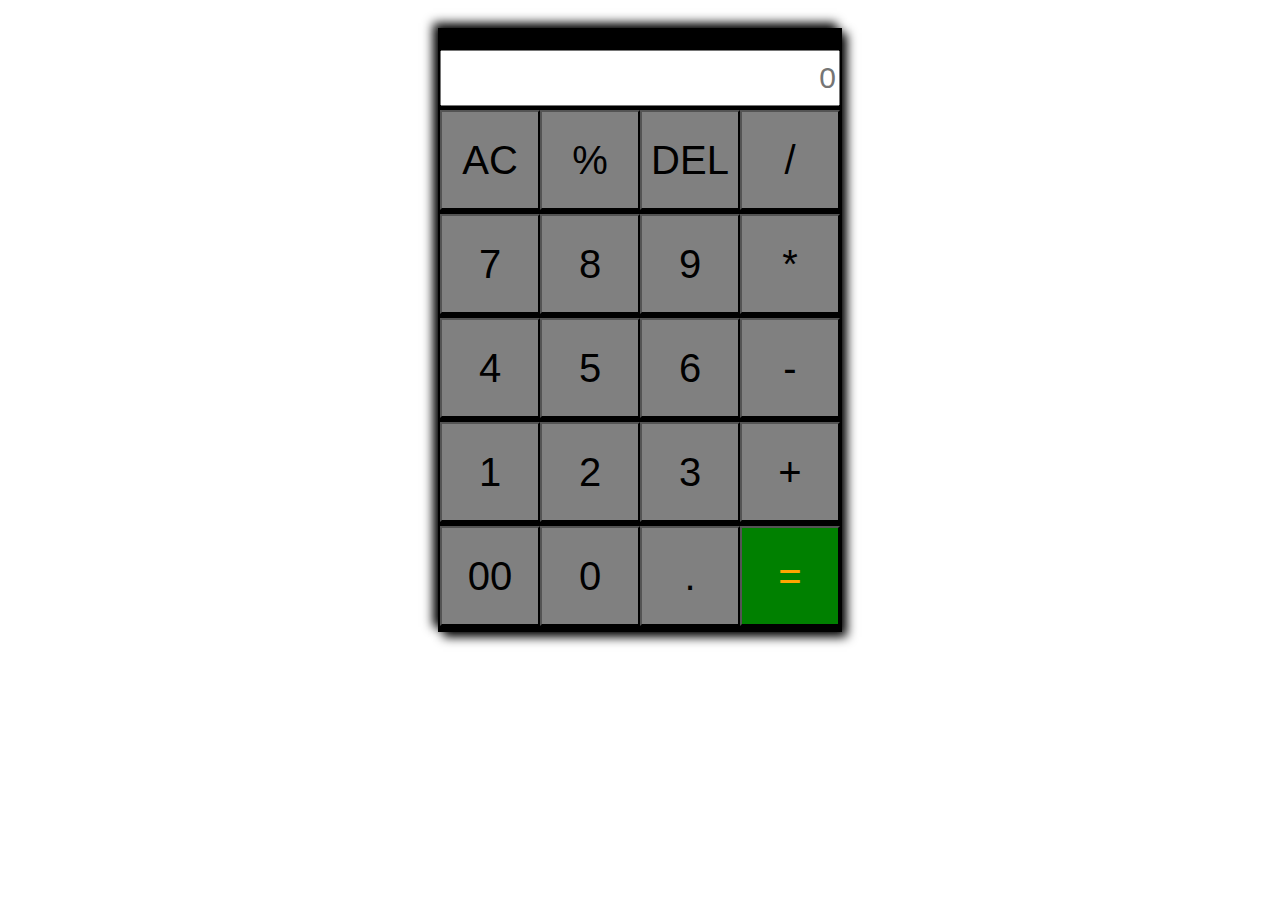
<file: calculator/index.html>
<!DOCTYPE html>
<html lang="en">
<head>
    <meta charset="UTF-8">
    <meta name="viewport" content="width=device-width, initial-scale=1.0">
    <title>Document</title>
    <link rel="stylesheet" href="style.css">
</head>
<body> <div class="main">
        <div class="screen">
            <input type="text" id="input" placeholder="0">
            <br>
            <button class="NUM" id="ac">AC</button>
            <button class="NUM" id="per">%</button>
            <button class="NUM" id="del">DEL</button>
            <button class="NUM" id="dev">/</button>
            <button class="NUM" id="seven">7</button>
            <button class="NUM" id="eight">8</button>
            <button class="NUM" id="nine">9</button>
            <button class="NUM" id="multi">*</button>
            <button class="NUM" id="four" >4</button>
            <button class="NUM" id="five">5</button>
            <button class="NUM" id="six">6</button>
            <button class="NUM" id="sub">-</button>
            <button class="NUM" id="one">1</button>
            <button class="NUM" id="two">2</button>
            <button class="NUM" id="three">3</button>
            <button class="NUM" id="plus">+</button>
            <button class="NUM" id="dzero">00</button>
            <button class="NUM" id="zero">0</button>
            <button class="NUM" id="point">.</button>
            <button class="NUM" id="equl">=</button>
        </div>
    </div>
        <script src="app.js"></script>
</body>
</html>
</file>
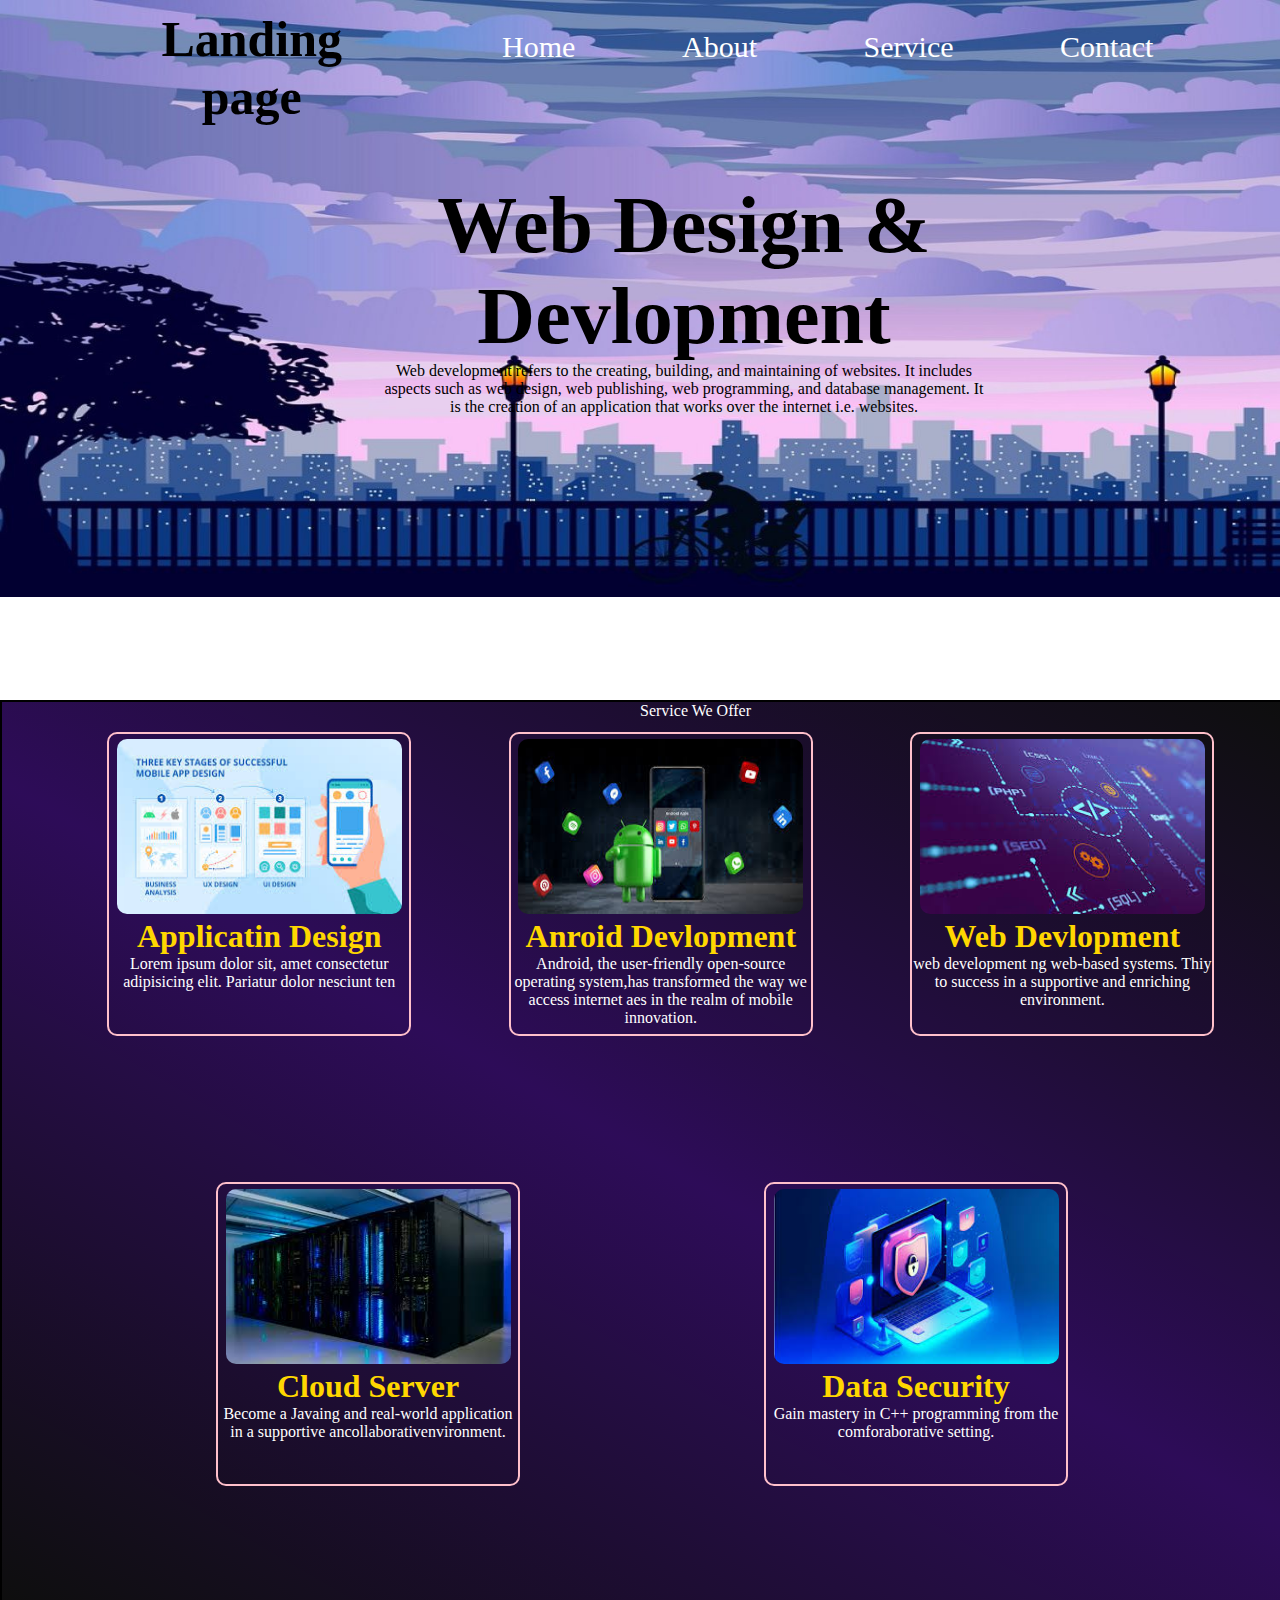
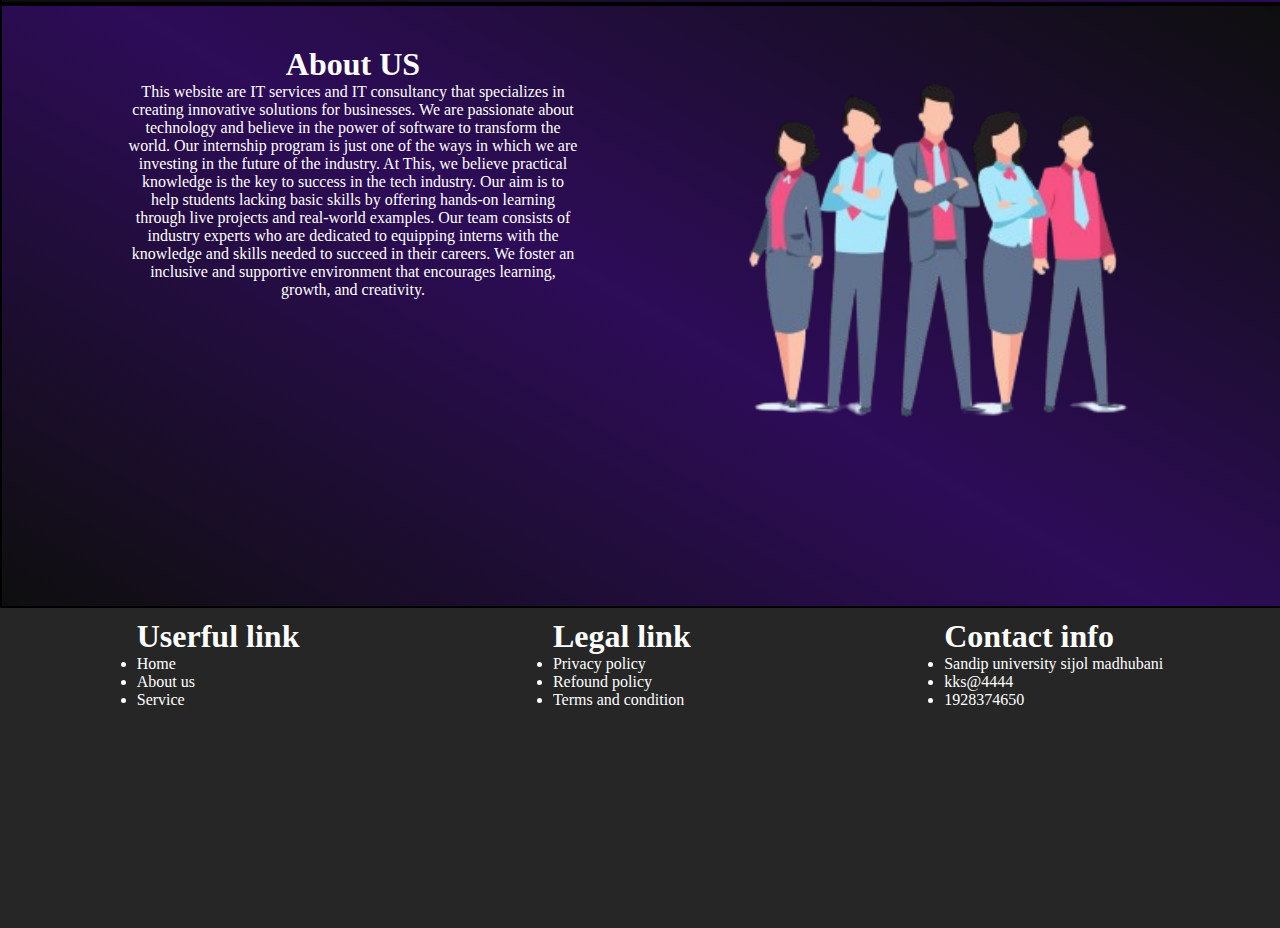
<file: lfinal.html>
<!DOCTYPE html>
<html lang="en">
<head>
    <meta charset="UTF-8">
    <meta name="viewport" content="width=device-width, initial-scale=1.0">
    <title>Document</title>
    <link rel="stylesheet" href="lfinal.css">
</head>
<body>
  <div class="main">
     <nav class="navbar">
        <div class="navf1">
            <h1>Landing page</h1>
        </div>
         <div class="navf2">
                <div class="adiv"><a href="#main">Home</a> </div>
               <div class="adiv"><a href="#about">About</a></div>
               <div class="adiv"><a href="#serv">Service</a> </div> 
               <div class="adiv"><a href="#contect">Contact</a> </div>
         </div>
     </nav>
     <div class="Home">
           <h1>Web Design & Devlopment</h1>
            Web development refers to the creating, building, and maintaining of websites.
            It includes aspects such as web design, web publishing, web programming, and database management.
            It is the creation of an application that works over the internet i.e. websites.
            </p>
           
    </div>
     
 </div>
<div id="serv" class="serv">
    <div class="serweoff">Service We Offer</div><br>
        <div class="ser">
            <img class="photo" src="download (1).jpeg" alt="">
            <h1>Applicatin Design</h1>
            <p>Lorem ipsum dolor sit, amet consectetur adipisicing elit. Pariatur dolor nesciunt ten 
            </p>
               
        </div>
        <div class="ser">
            <img class="photo" src="download (2).jpeg" alt="">
            <h1>Anroid Devlopment</h1>
            <p>Android, the user-friendly open-source operating system,has transformed the way we access internet aes in the realm of mobile innovation.
            </p>
          </div>
        <div class="ser">
            <img src="download (3).jpeg" class="photo">
            <h1>Web Devlopment</h1>
            <p>web development ng web-based systems. Thiy to success in a supportive and enriching environment.</p>
        </div>
        <div class="ser">
            <img src="download (4).jpeg" class="photo">
            <h1>Cloud Server</h1>
            <p>Become a Javaing and real-world application
                 in a supportive ancollaborativenvironment.</p>
        </div>
        <div class="ser">
            <img src="download.jpeg" class="photo">
            <h1>Data Security</h1>
            <p>Gain mastery in C++ programming from the comforaborative setting.</p>
        </div>
    
</div>

<div  id="about"  class="about">
    <div class="aboutcontent">
        <h1>About US</h1>
        <p>This website are IT services and IT consultancy  that specializes in creating innovative solutions for businesses. We are passionate about technology and believe in the power of software to transform the world.
             Our internship program is just one of the ways in which we are investing in the future of the industry.
            At This, we believe practical knowledge is the key to success in the tech industry. Our aim is to help students lacking basic skills by offering hands-on learning through live projects and real-world examples. Our team consists of industry experts who are dedicated to equipping interns with the knowledge and skills needed to succeed in their careers. 
            We foster an inclusive and supportive environment that encourages learning, growth, and creativity.</p>
    </div>
    <div class="im">
        <img src="image-removebg-preview (1).png" alt="">
    </div>
</div>
<div id="contect" class="contect">
    <div class="con1">
        <h1>Userful link</h1>
         <ul>
            <li>Home</li>
            <li>About us</li>
            <li>Service</li>
        </ul>
    </div>
    <div class="con2">
        <h1>Legal link</h1>
        <ul>
            <li>Privacy policy</li>
            <li>Refound policy</li>
           <li>Terms and condition</li> 
        </ul>
    </div>
    <div class="con3">
        <h1>Contact info </h1>
        <ul>
            <li>Sandip university sijol madhubani </li>
            <li>kks@4444</li>
            <li>1928374650</li>
        </ul>
    </div>
</div>
</body>
</html>
</file>
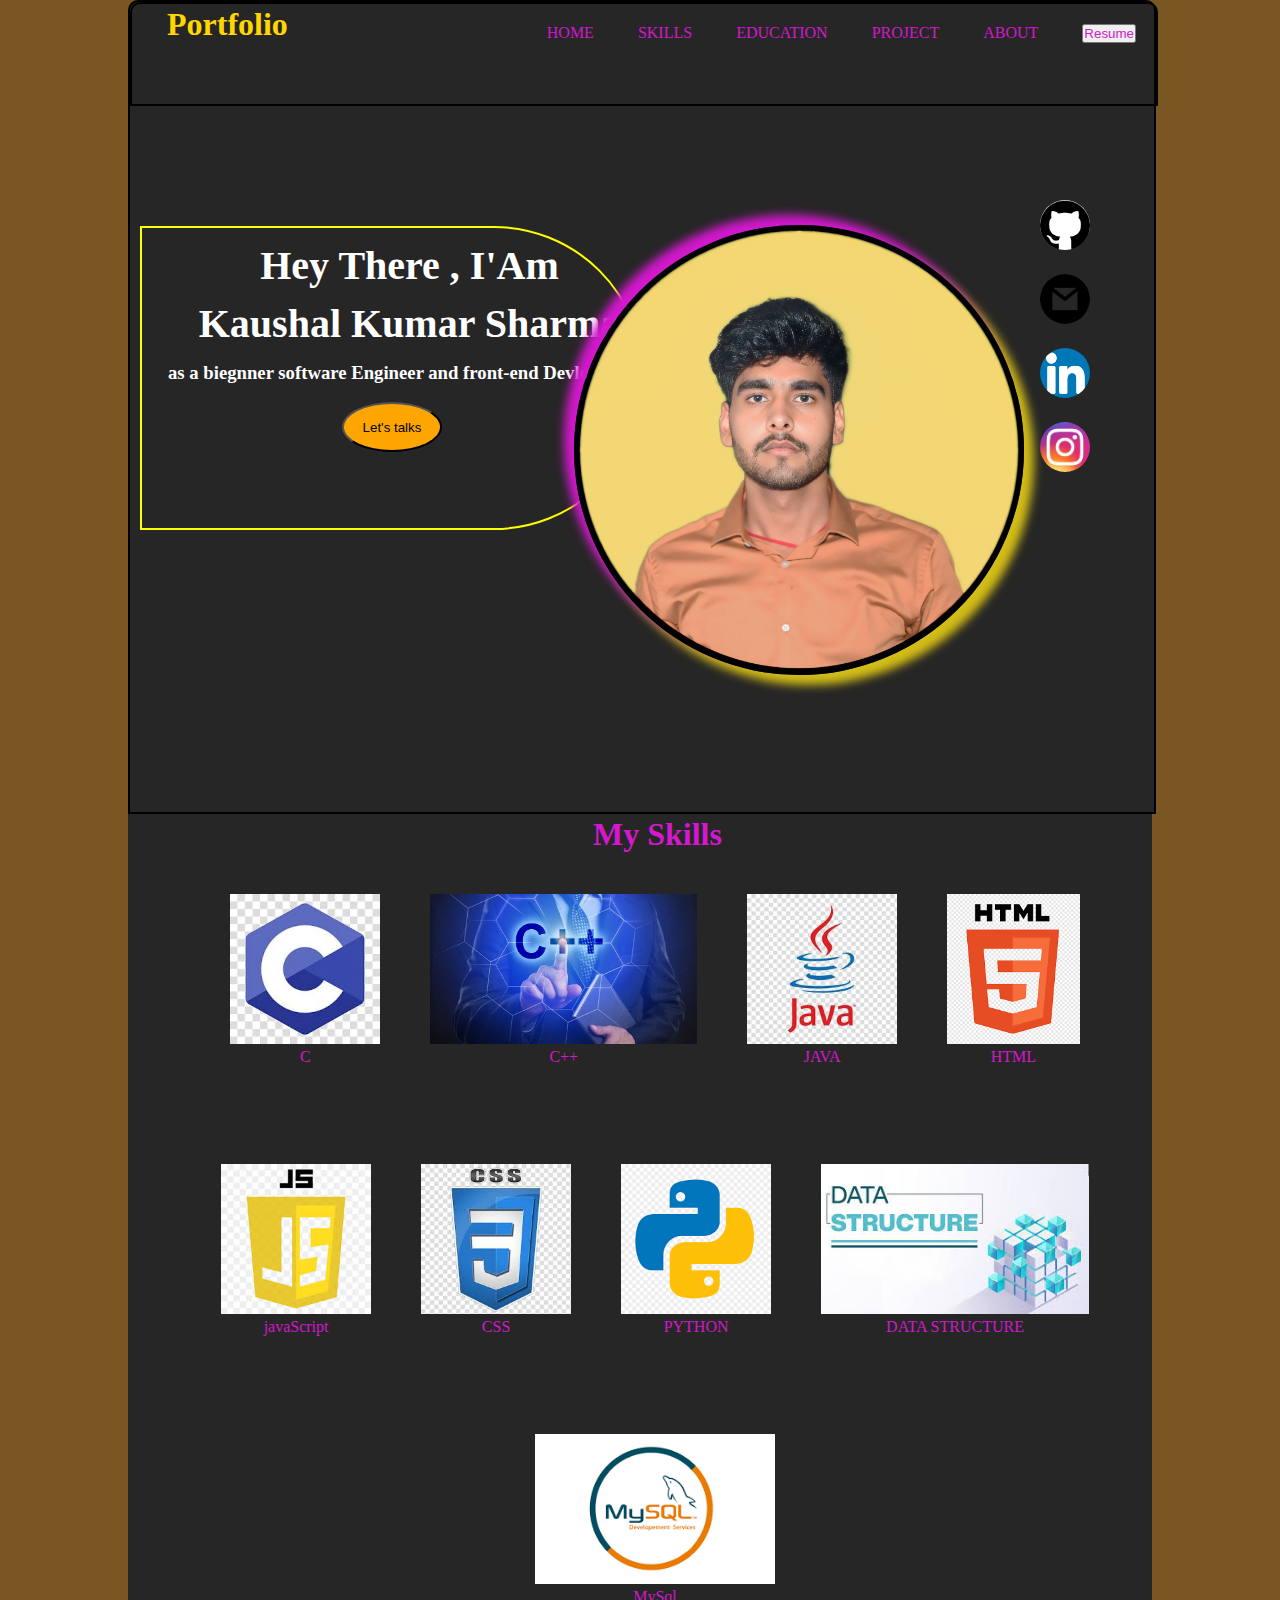
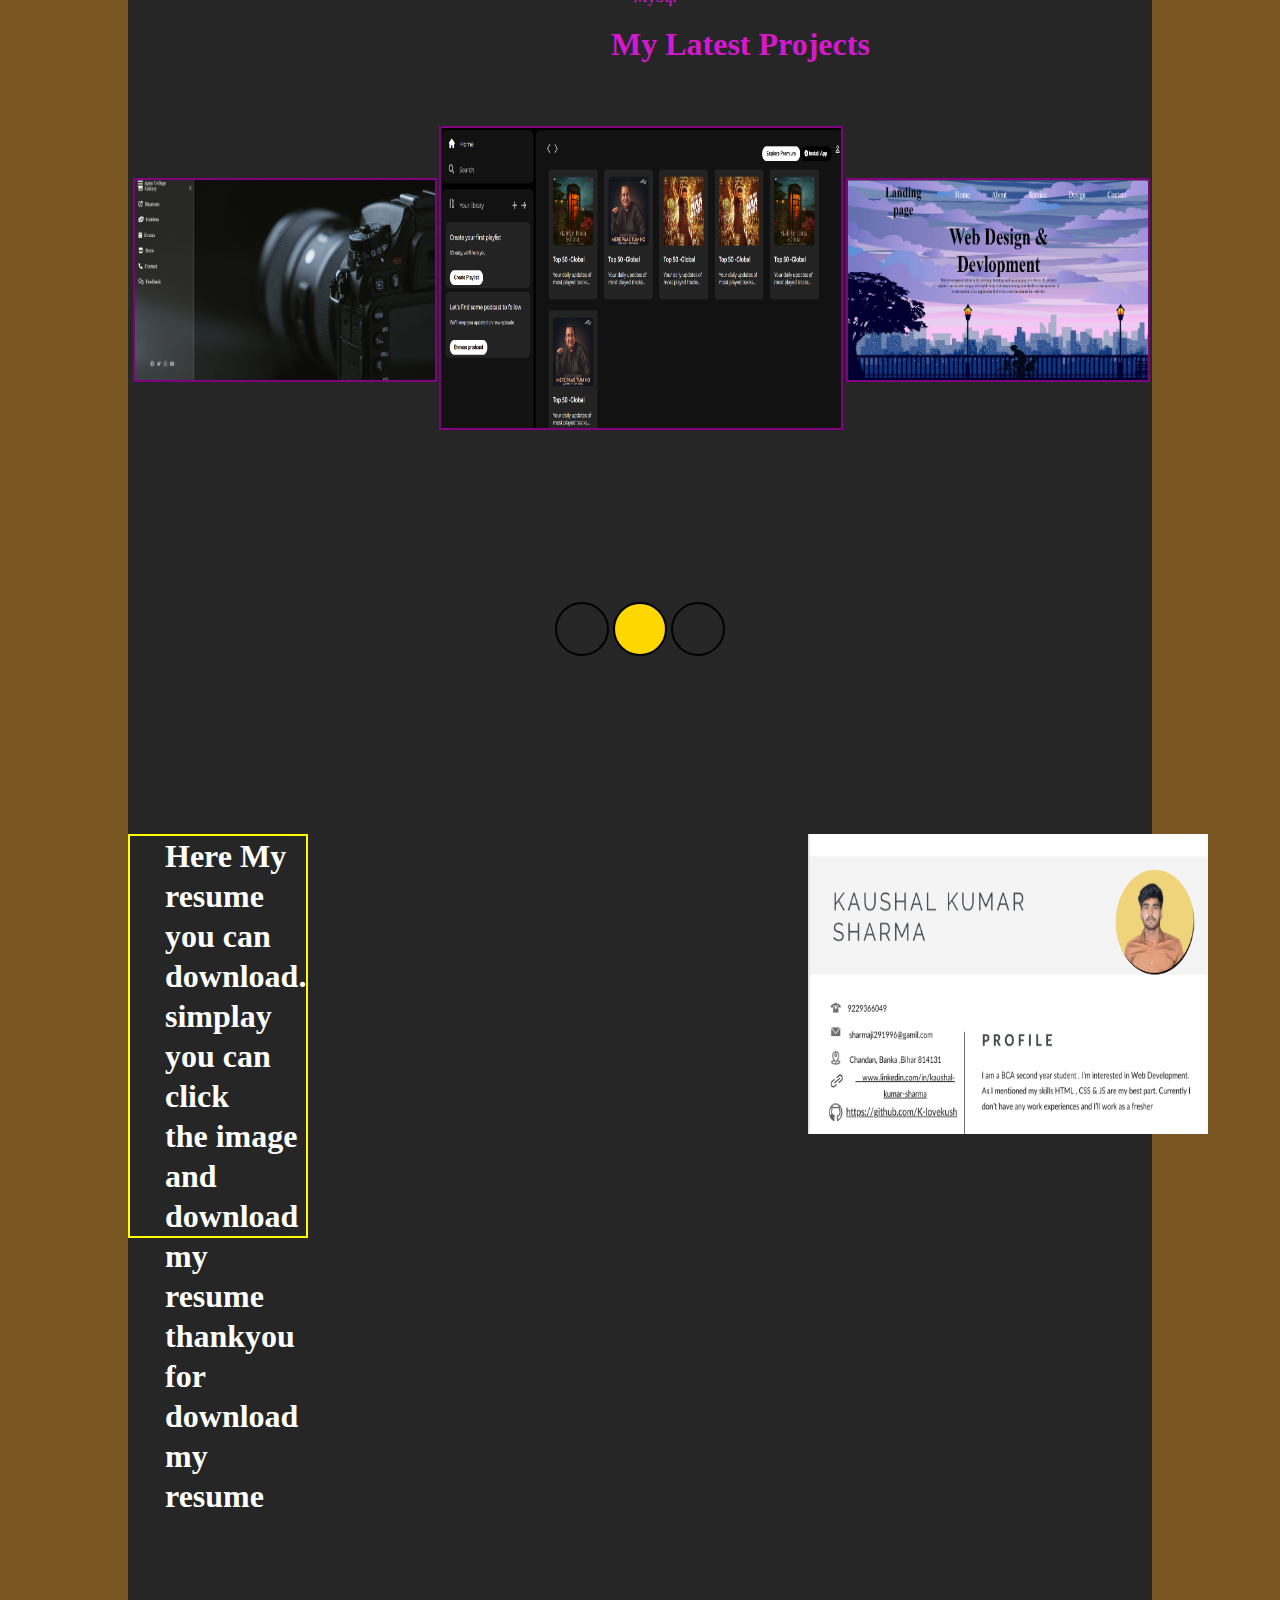
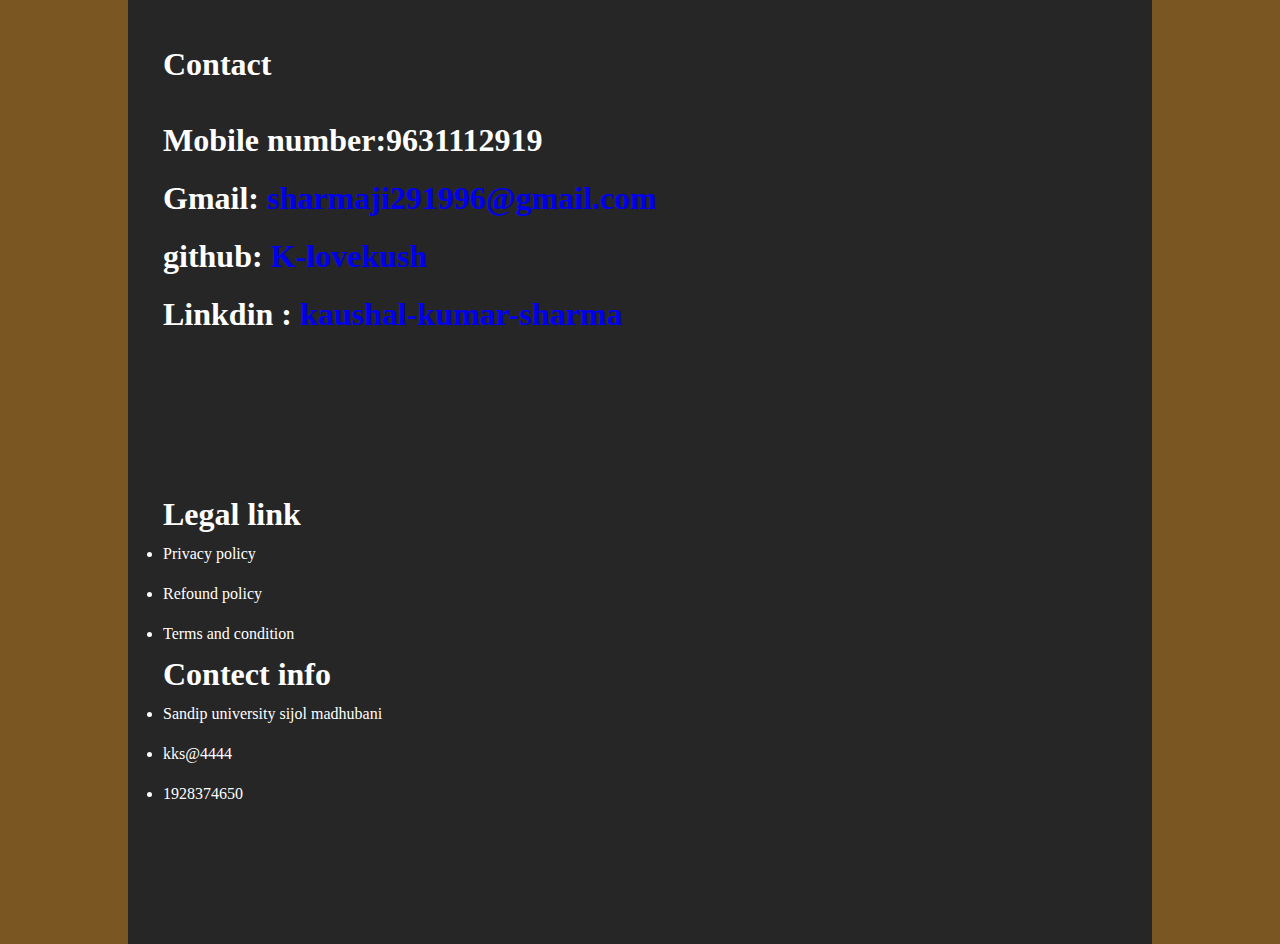
<file: Portfolio/portfolio.html>
<!DOCTYPE html>
<html lang="en">
<head>
    <meta charset="UTF-8">
    <meta name="viewport" content="width=device-width, initial-scale=1.0">
    <title>.T-SPortfolio</title>
    <link rel="stylesheet" href="portfolio.css">
</head>
<body>
    <div class="body">
    <div class="home">
        <nav class="navbar">
            <div class="nav1"><h1>Portfolio</h1></div>
            <div class="nav2">
                <div class="nav"> <a href="#content">HOME</a></div>  
                <div class="nav"> <a href="#SKILLS">SKILLS</a> </div> 
                <div class="nav"> <a href="#education">EDUCATION</a>   </div>
                <div class="nav"> <a href="#projects">PROJECT</a></div>
                <div class="nav"> <a href="#about">ABOUT</a></div>
                <div class="nav"> <button> <a href="https://drive.google.com/drive/folders/1DtspgILmc7269XnGQu1tsoV6XV3-04Hn">Resume</a></button> </div> 
            </div>
        </nav>
        <div class="hocont"><br> 
            <h1 id="iam">Hey There , I'Am</h1><br>
            <h1 id="name"> Kaushal Kumar Sharma</h1><br>
            <h3>as a biegnner software Engineer and front-end Devloper </h3>
            <br>
            <button>Let's talks</button>
        </div>
        <div class="photo">
            <img src="myimg.jpg">
        </div>
        <div class="socialicon">
         <a href="https://github.com/K-lovekush"><img src="github.png" alt=""></a>
         <a href="sharmaji291996@gmail.com"><img src="gmail.png" alt=""></a>
         <a href="https://www.linkedin.com/in/kaushal-kumar-sharma/"><img src="linksin.png" alt=""></a>
         <a href=""><img src="instagram.jpeg" alt=""></a>
        </div>
    </div>

    <div class="Skil" id="SKILLS">
        <div class="h"><h1>My Skills</h1></div><br>
        <div class="ski"> <img src="download.jpeg"><br>C</div>
        <div class="ski"><img src="c++.png"><br>C++</div>
        <div class="ski"> <img src="javaf.jpeg"><br>JAVA</div>
        <div class="ski"><img src=" html.png"><br>HTML</div>
        <div class="ski"> <img src=" js.jpeg"><br>javaScript</div>
        <div class="ski"><img src=" css.jpeg"><br>CSS</div>
        <div class="ski"><img src=" pyton.png"><br>PYTHON</div>
        <div class="ski"><img src=" datastru.jpeg" ><br>DATA STRUCTURE</div>
        <div class="ski"><img src=" mysql.png" ><br>  MySql</div>
    </div>
    <div class="pro" id="projects">
        <div class="myedu"><h1>My Latest Projects</h1></div>
        <div class="proside"><img src="sidebar.png" alt=""></div>
        <div class="prospoti"><img src="spotify.png" alt=""></div>
        <div class="other"><img src="Screenshot 2024-07-28 155129.png" alt=""></div>
        <div class="dot">
            <div class="dot1"></div>
            <div id="dotsecond" class="dot1"></div>
            <div class="dot1"></div>
        </div>
    </div>
    <div class="resume">
        <br>
        <div class="cont" id="las">
            <h1>
                Here  My resume  <br>
                you can download. <br>
                simplay you can click <br>
                the  image  <br>
                and download my resume <br>
                thankyou for download my resume
            </h1>
        </div>
       <div class="im"><a href="https://drive.google.com/drive/folders/1DtspgILmc7269XnGQu1tsoV6XV3-04Hn"><img src="Screenshot 2024-07-29 104734.png" alt=""></a></div>
    </div>
    <div class="contact">
        <h1 id="contea">Contact</h1><br><br>
        <h1>Mobile number:9631112919</h1><br>
        <h1>Gmail: <a href="sharmaji291996@gmail.com">sharmaji291996@gmail.com</a> </h1>
        <br><h1>github: <a href="https://github.com/K-lovekush">K-lovekush</K-lovekush></a> </h1>
        <br><h1>Linkdin : <a href="www.linkedin.com/in.kaushal-kumar-sharma">kaushal-kumar-sharma</a> </h1>  
    </div>
    <div class="copyright">
           <h1>Legal link</h1>
            <ul>
                <li>Privacy policy</li>
                <li>Refound policy</li>
               <li>Terms and condition</li> 
            </ul>
            <h1>Contect info </h1>
            <ul>
                <li>Sandip university sijol madhubani </li>
                <li>kks@4444</li>
                <li>1928374650</li>
            </ul>
    </div>
    </div>
</body>
</html>
</file>
<file: calculator/style.css>
.main{
    display: flex;
    justify-content: center;
}
.screen{
    height: 600px;
    width: 400px;
    border: 2px solid black;
    display: flex;
    flex-wrap: wrap;
    background-color: black;
    box-shadow: 5px 5px  10px black,-5px -5px 10px black;
    margin-top: 20px;
}
#input{
    margin-top: 20px;
    height:50px;
    width:400px;
    text-align: right;
    font-size: 30px;
}
.NUM{
    height: 100px;
    width: 100px;
    background-color: gray;
    font-size: 40px;
}
#equl{
    background-color: green;
    color:orange;
}
</file>
<file: lfinal.css>
*{
    margin: 0;
    padding: 0;
}
.main{
    height:700px;
    width: 100%;
    background-image: url(projcetbeg.jpg);
    background-size: contain;
    background-repeat: no-repeat;
    text-align: center;
/* background: linear-gradient(30deg ,rgba(0,0,0,0.945),rgba(35, 0, 80, 0.951) ,rgba(0, 0, 0, 0.945) ); */
}
.navbar{
    height: 50px;
display: flex;
justify-content: space-between;
text-align: center;
    padding-top: 10px;
}
.navf2 a:hover{
    color:white;
}
.adiv{
    height: fit-content;
    width: fit-content;

}
.adiv:hover{
    color: orange;
    border: 2px solid  black;
    border-radius: 2px ;
    background-color: black;
    transition:2s ease-in-out ;
}
.navf1{
    margin-left: 10%;
}
.navf1 h1{
    height: inherit;

    font-size: 20px;
    color: black;
    font-size: 50px;
}
.navf2{
    width:80%;
    display: flex;
    justify-content: space-evenly;
    margin: 20px;
}
.navf2 .adiv a{
    text-decoration: none;
    color: white;
    font-size: 30px;
}

.Home{
    position: absolute;
    height: fit-content;
    width: 600px;
    top: 20%;
    left: 30%;
}
.Home h1{
    font-size: 80px;
}
.Home p{
    font-size: 20px;
}


.btn{
    background-color: orangered;
    width: 100px;
    color: white;
    transition: 0.4s ease;
    cursor: pointer;
    border-radius: 10px;
}
.btn a{
    text-decoration: none;
}
.btn:hover{
    background-color: white;
    color: orangered;
}
.login input{
    background: transparent;
    border-top: none;
    border-right: none;
}

.icon{
    height: 20px;
  cursor: pointer;
}
.serv{
  height: 100vh;
  width: 100%;
  border: 2px solid black;
  background: linear-gradient(30deg ,rgba(0,0,0,0.945),rgba(35, 0, 80, 0.951) ,rgba(0, 0, 0, 0.945) );
  display: flex;
  flex-wrap: wrap;
  justify-content: space-evenly;
  
}
.ser{
   width: 300px;
   height:300px;
   border: 2px solid pink;
   color: white;
   text-align: center;
   border-radius: 10px;
   margin: 30px;
}
.ser h1{
    color: gold;
}
/* .text{
    margin-top: 35px;
} */
.serweoff{
   position: absolute;
   left:50%;
    color: white;
}
.ser:hover{
    box-shadow:  -10px -10px 10px rgb(211, 189, 24),10px 10px 10px rgb(211, 189, 24);
    transition-duration: 1s;
}
.photo{
    height:175px;
    width:285px;
    border-radius: 10px;
    margin-top: 5px;
}
.btn2{
    width: 100px;
    background-color: orangered;
    color: black;
    border-radius: 1rem;
    cursor: pointer;
}
.about{
    height: 600px;
    width: 100%;
    border: 2px solid black;
    background: linear-gradient(30deg ,rgba(0,0,0,0.945),rgba(35, 0, 80, 0.951) ,rgba(0, 0, 0, 0.945) );
    display: flex;
    justify-content: space-between;
}
.aboutcontent{
    height: 300px;
    width: 450px;
    position: absolute;
   margin-top: 40px;
    left: 10%;
    color: white;
    text-align: center;
}
.im{
    height: fit-content;
    width: fit-content;
    position: relative;
  left: 400px;
bottom: 80px;

}
.im img{
    height: 600px;
}
.contect{
    height: 300px;
    width: 100%;
    background: linear-gradient(30deg gray,pink );
    display: flex;
    flex-wrap: wrap;
    justify-content: space-around;
    padding: 10px;
}
.contect{
    background-color: #262626;
    color: white;
}
</file>
<file: Portfolio/portfolio.css>
*{
    margin: 0;
    padding: 0;;
}
.body{
    background-color: #7a5622;
}
.home{
    height: 90vh;
    width: 80%;
    border: 2px solid black;
    margin-top: 0px;
    margin-left:10% ;
    border-top-left-radius:10px;
    border-top-right-radius: 10px;
    background-color: rgba(38,38,38,255);

}
.navbar{
    height: 100px;
    width: 100%;
    border: 2px solid black;
    border-top-left-radius: 10px;
    border-top-right-radius: 10px;
    display: flex;
    justify-content: space-between;
}
.nav2 .nav{
    display: inline-block;
    margin: 20px;
}
.nav a{
    text-decoration: none;
    color: rgb(211, 24, 205);
}
.nav a:hover{
    color: gold;
}
.nav button{
    cursor: pointer;
}
.hocont{
    height: 300px;
    width: 500px;
    border: 2px solid yellow;
    border-top-right-radius: 150px;
    border-end-end-radius: 150px;
    margin-top: 120px;
    background-color: rgba(38,38,38,255);
    text-align: center;
    margin-left: 10px;

}
.socialicon{
    height: 400px;
    width: 100px;
    position: absolute;
    top: 190px;
    right: 150px;
}
.socialicon a img{
    height: 50px;
    width: 50px;
    border-radius: 50%;
    margin: 10px;
}
.nav1 h1{
    color: gold;
}
#iam{
    color: white;
    font-size: 40px;
}
#name{
    color: white;
    font-size: 40px;
}
.hocont h3{
    color: white;
}
.photo{
    height: 450px;
    width: 450px;
    border-radius: 50%;
    position: absolute;
     top:25%;
    right:20%;
    box-shadow: -10px -10px 10px rgb(211, 24, 205),10px 10px 10px rgb(211, 189, 24);
 }
 .photo img{
    height: 450px;
    width: 450px;
    border-radius: 50%;
 }
 .hocont button{
    height:50px;
    width: 100px;
    border-radius:50%;
    background-color: orange;
 }
.Skil{
    height: 90vh;
    width: 80%;
    margin-left:10% ;
    display: flex;
    justify-content: center;
    flex-wrap: wrap;
    background-color: rgba(38,38,38,255);
}
.ski{
    height: fit-content;
    width: fit-content;
    margin-top: 70px;
    margin-left: 30px;
    padding: 10px;
    text-align: center;
    color:  rgb(211, 24, 205);
}
.ski img{
   height: 150px;
}
.ski:hover{
    box-shadow:  10px 10px  10px rgb(211, 189, 24),
                  -10px -10px 10px rgb(211, 189, 24);
    transition-duration: 1s;
}
.h{
    position: absolute;
    color: rgb(211, 24, 205);
}
.pro{
    height: 90vh;
    width: 80%;
    margin-left:10% ;
    display: flex;
    flex-wrap: wrap;
    justify-content: space-evenly;
    background-color: rgba(38,38,38,255);
}
.myedu h1{
    position: absolute;
    left: 45%;
    color: rgb(211, 24, 205);
}
.proside{
    margin-top:15%;
    height: 200px;
    width: 300px;
    border:2px solid purple;
}
.prospoti{
    margin-top:10%;
    height: 300px;
    width: 400px;
    border:2px solid purple;
}
.other{
    margin-top:15%;
    height: 200px;
    width: 300px;
    border:2px solid purple;
}
.proside img{
    height: 200px;
    width: 300px;
}
.prospoti img{
    height:300px;
    width: 400px;
}
.other img{
    height: 200px;
    width: 300px;
}
.proside:hover{
    box-shadow:  10px 10px  10px rgb(211, 189, 24),
    -10px -10px 10px rgb(211, 189, 24);
transition-duration: 1s;
}
.prospoti:hover{
    box-shadow:  10px 10px  10px rgb(211, 189, 24),
    -10px -10px 10px rgb(211, 189, 24);
transition-duration: 1s;
}
.other:hover{
    box-shadow:  10px 10px  10px rgb(211, 189, 24),
    -10px -10px 10px rgb(211, 189, 24);
transition-duration: 1s;
}
.dot{
    height: 50px;
    width: 400px;
   margin-bottom: 10px;
   text-align: center;
}
.dot1{
    height:50px;
    width: 50px;
   border: 2px solid black;
    border-radius: 50%;
    display: inline-block;
}
#dotsecond{
    background-color: gold;
}
.resume{
    height: 90vh;
    width: 80%;
    margin-left:10% ;
    background-color: rgba(38,38,38,255);
display: flex;
}
.cont{
    height: 400px;
    width: 500px;
    border: 2px solid yellow;
    color: white;
}
.im img{
    height: 300px;
    width:400px;
   margin-left: 500px;
}

.contact{
    height: 50vh;
    width: 80%;
    margin-left:10% ;
    background-color: rgba(38,38,38,255);
    text-align:start;
    color: white;
}
.Contact{
    text-align: center;
}
.contact a{
    text-decoration: none;
}
.copyright{
    height: 50vh;
    width: 80%;
    margin-left:10% ;
    background-color: rgba(38,38,38,255);
    color: white;
}
.copyright ul,h1{
    margin-left: 35px;
    line-height: 40px;
    
}
</file>
